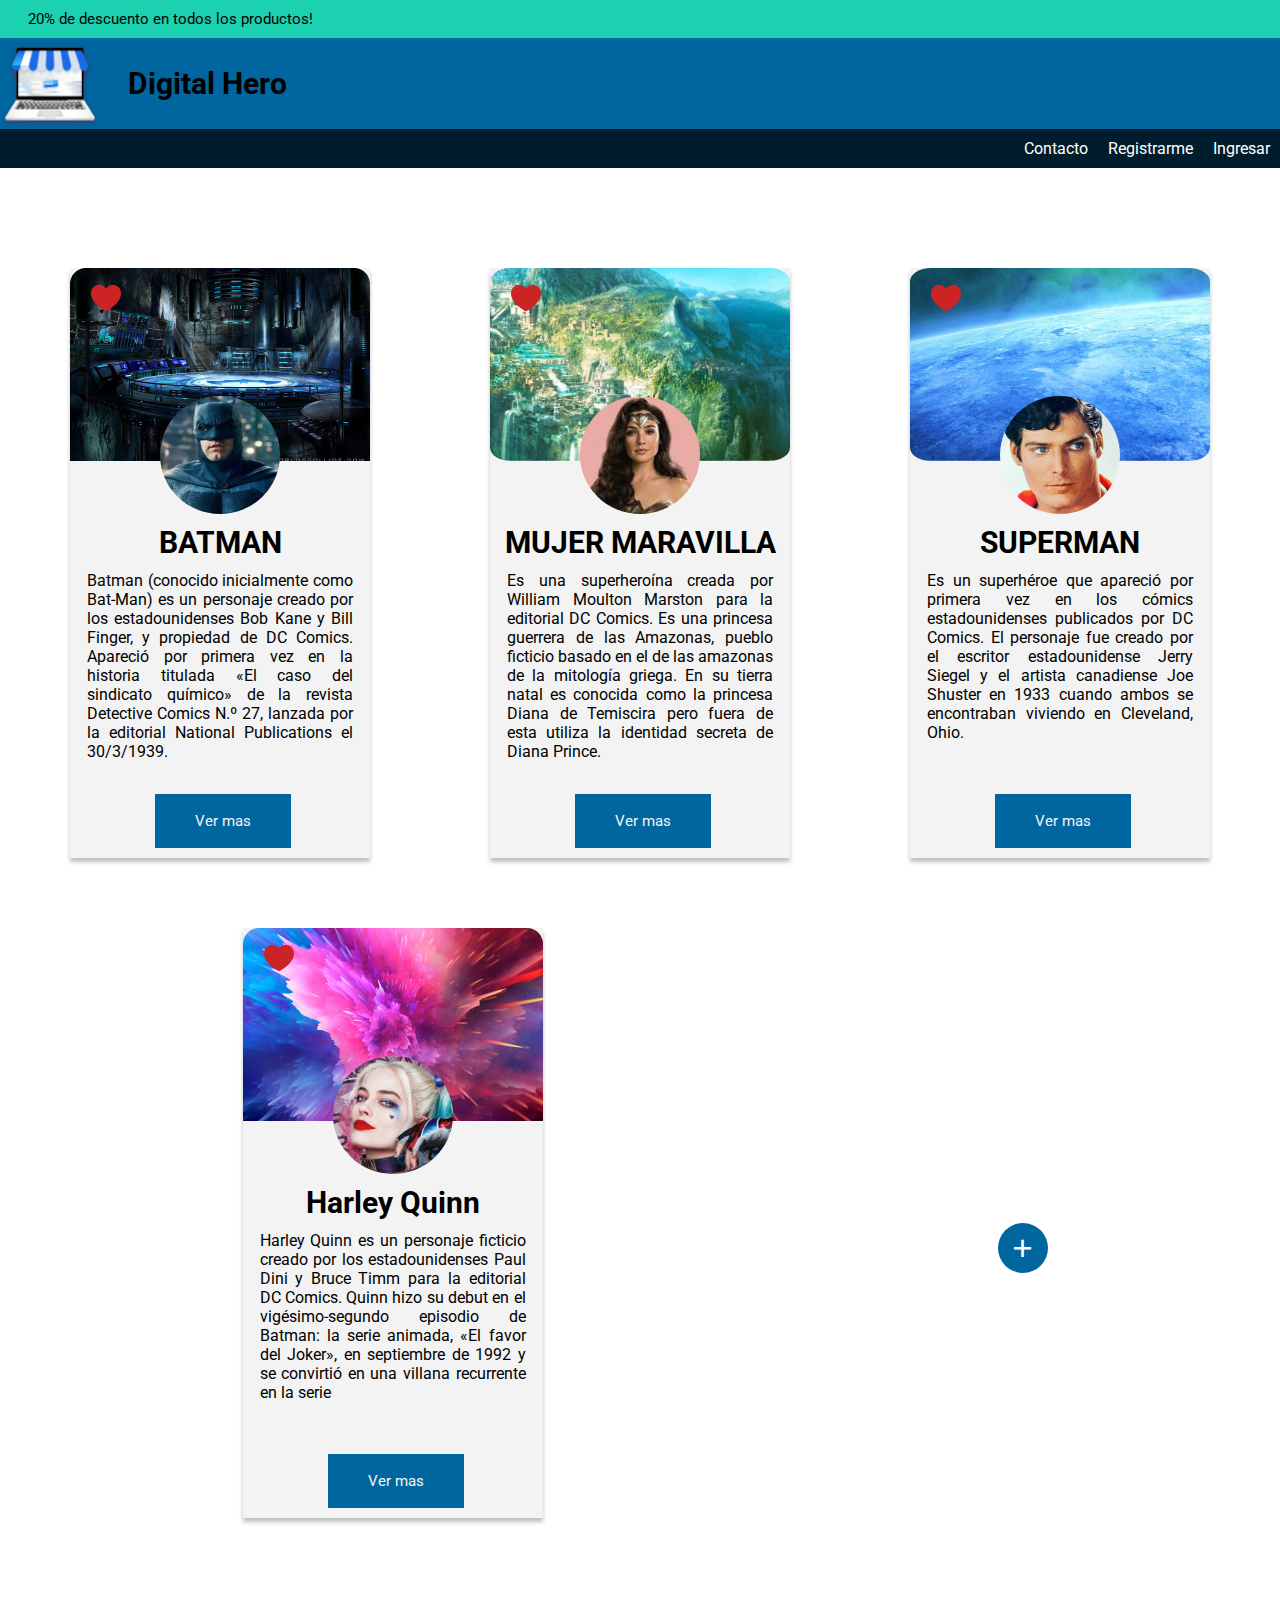
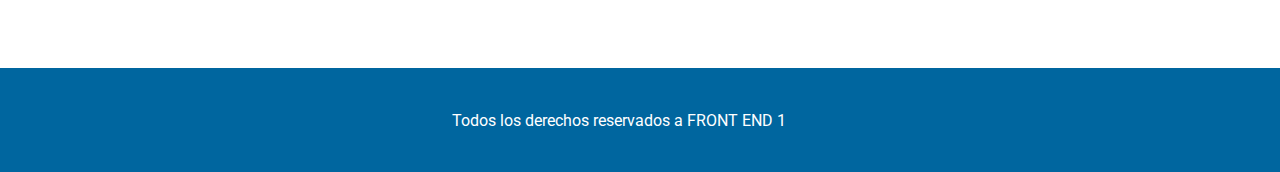
<file: index.html>
<!DOCTYPE html>
<html lang="en">
<head>
    <meta charset="UTF-8">
    <meta name="viewport" content="width=device-width, initial-scale=1.0">
    <link rel="stylesheet" href="css/style.css">
    <title>SuperheroesMQ</title>
</head>

<body>
    <div class="descuentos">
        <p>20% de descuento en todos los productos!</p>
    </div>

    <header>
        <img src="img/Logo.png" alt="Logo tienda">
        <h1>Digital Hero</h1>
    </header>
    <nav>
        <ul>
            <li><a href="views/contacto.html">Contacto</a></li>
            <li><a href="views/register.html">Registrarme</a></li>
            <li><a href="views/login.html">Ingresar</a></li>
        </ul>
    </nav>

    <main>
    
<section class="cajaMadre">
        <article class="caja"> 
             <div>
                <img src="img/fondoBatman.png" alt="Fondo de Batman">
            </div>
            <img class="corazon" src="img/Corazón.png" alt="Corazon">
            <img class="perfil" src="img/batman.png" alt="Batman"> 
            <div class="texto">
                <h2 class="mayusculas">batman</h2>
                <p>Batman (conocido inicialmente como Bat-Man) es un personaje creado por los estadounidenses Bob Kane y Bill Finger, y propiedad de DC Comics. Apareció por primera vez en la historia titulada «El caso del sindicato químico» de la revista Detective Comics N.º 27, lanzada por la editorial National Publications el 30/3/1939.</p>
                <a href="#">
                    Ver mas
                </a>
            </div>    
        </article>

        <article class="caja"> 
            <div>
                <img class="fondo" src="img/FondoMaravilla.png" alt="Fondo del pueblo ficticio donde nació la mujer Maravilla, en el amazonas de la mitología griega">
            </div>
            <img class="corazon" src="img/Corazón.png" alt="Corazon">
            <img class="perfil achicado" src="img/MujerMaravilla.png" alt="La Mujer Maravilla"> 
            <div class="texto">
                <h2 class="mayusculas">mujer maravilla</h2>
                <p>Es una superheroína creada por William Moulton Marston para la editorial DC Comics. Es una princesa guerrera de las Amazonas, pueblo ficticio basado en el de las amazonas de la mitología griega. En su tierra natal es conocida como la princesa Diana de Temiscira pero fuera de esta utiliza la identidad secreta de Diana Prince.</p>
                <a href="#">
                    Ver mas
                </a>
            </div>    
        </article>

        <article class="caja"> 
            <div>
                <img class="fondo"  src="img/FondoSuperman.png" alt="Fondo de Superman">
            </div>
            <img class="corazon" src="img/Corazón.png" alt="Corazon">
            <img class="perfil achicado" src="img/Superman.png" alt="Superman"> 
            <div class="texto">
                <h2 class="mayusculas">superman</h2>
                <p>Es un superhéroe que apareció por primera vez en los cómics estadounidenses publicados por DC Comics. ​
                    El personaje fue creado por el escritor estadounidense Jerry Siegel y el artista canadiense Joe Shuster en 1933 cuando ambos se encontraban viviendo en Cleveland, Ohio.</p>
                <a href="#">
                    Ver mas
                </a>
            </div>    
        </article>

        <article class="caja"> 
            <div>
                <img src="img/fondoHarley.png" alt="Fondo de Harley Quinn">
            </div>
            <img class="corazon" src="img/Corazón.png" alt="Corazon">
            <img class="perfil achicado" src="img/HarleyQuinn.png" alt="Harley Quinn"> 
            <div class="texto">
                <h2>Harley Quinn</h2>
                <p>Harley Quinn es un personaje ficticio creado por los estadounidenses Paul Dini y Bruce Timm para la editorial DC Comics. Quinn hizo su debut en el vigésimo-segundo episodio de Batman: la serie animada, «El favor del Joker», en septiembre de 1992 y se convirtió en una villana recurrente en la serie</p>
                <a href="#">
                    Ver mas
                </a>
            </div> 
        </article>
        <div class="button1">
            <button><a href="views/newCard.html">+</a></button>
        </div>

</section>

</main>

<footer>
    <p>Todos los derechos reservados a FRONT END 1</p>
</footer>

</body>


</html>
</file>
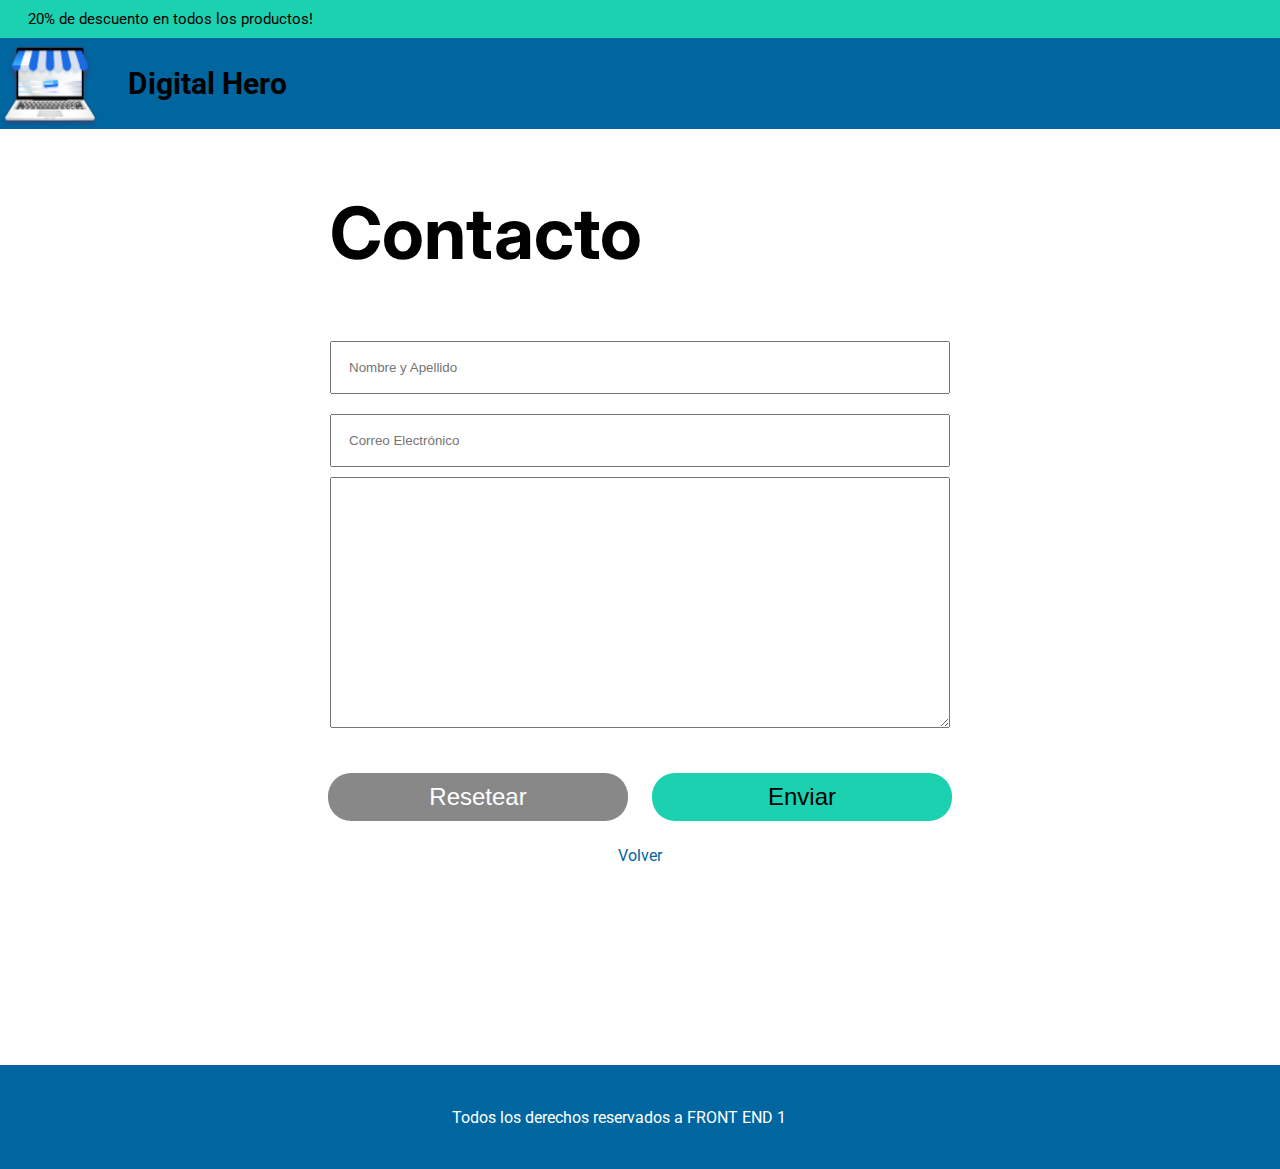
<file: views/contacto.html>
<!DOCTYPE html>
<html lang="en">
<head>
    <meta charset="UTF-8">
    <link rel="stylesheet" href="../css/style.css">
    <title>Contacto</title>
</head>

<body>
    <div class="descuentos">
        <p>20% de descuento en todos los productos!</p>
    </div>

    <header>
        <img src="../img/Logo.png" alt="Logo tienda">
        <h1>Digital Hero</h1>
    </header>

    
    <form class="contacto" action="../index.html" method=""> 
        <div class="tituloForm">
            <h2>Contacto</h2>
        </div>
        <input type="text" name="username" placeholder="Nombre y Apellido" required>
        <input type="email" name="email" placeholder="Correo Electrónico" required>
        <textarea></textarea>

        <div class="buttons2">
            <button type="reset">Resetear</button>
            <button type="submit">Enviar</button>
        </div>
    </form>

    <div class="registrarse">
        <a href="../index.html">Volver</a>     
    </div>


    <footer class="footerLogin">
        <p>Todos los derechos reservados a FRONT END 1</p>
    </footer>

</body>
</html>
</file>
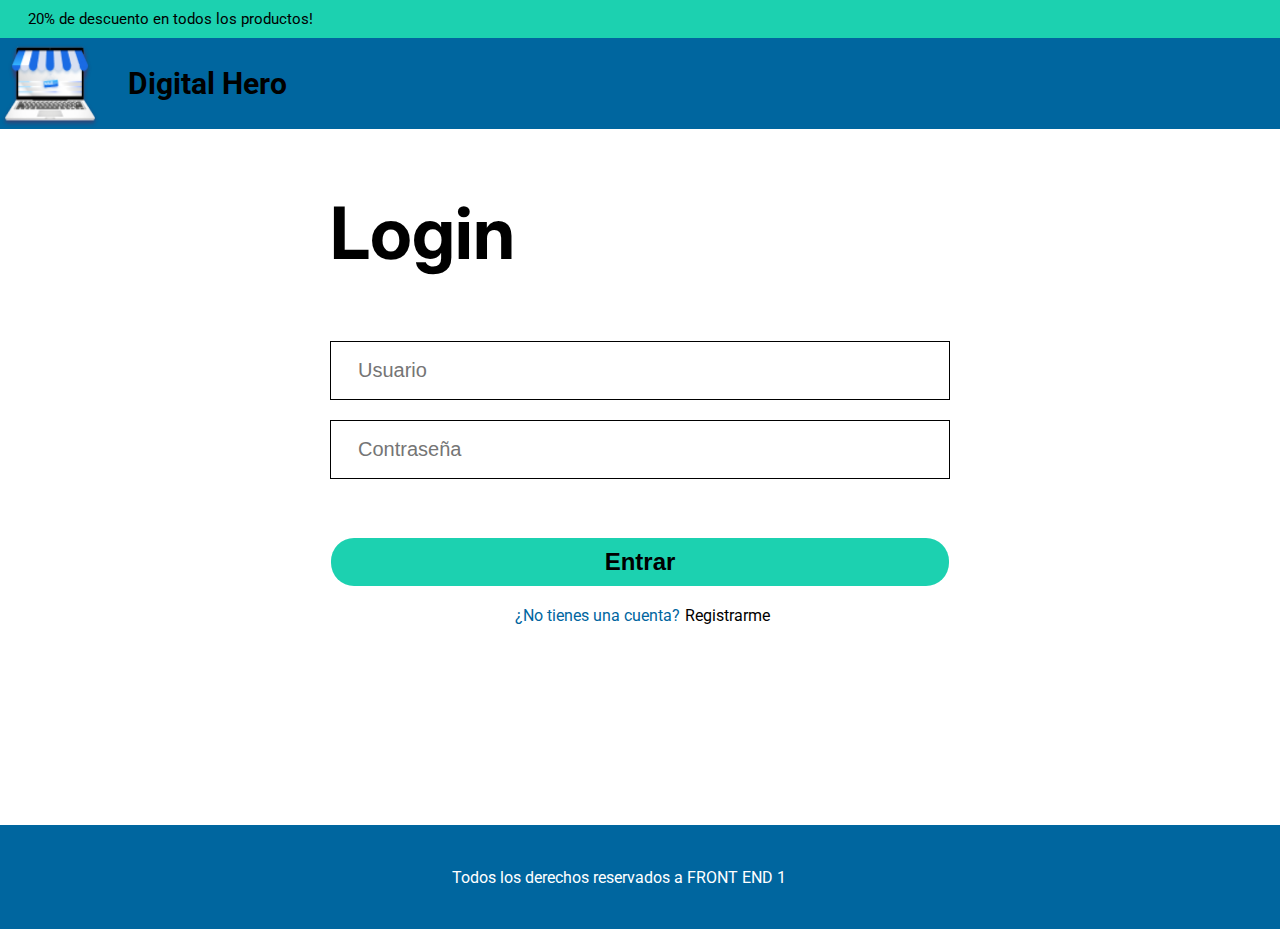
<file: views/login.html>
<!DOCTYPE html>
<html lang="en">
<head>
    <meta charset="UTF-8">
    <link rel="stylesheet" href="../css/style.css">
    <title>Login</title>
</head>

<body>
    <div class="descuentos">
        <p>20% de descuento en todos los productos!</p>
    </div>

    <header>
        <img src="../img/Logo.png" alt="Logo tienda">
        <h1>Digital Hero</h1>
    </header>

    
    <form class="login" action="../index.html" method=""> 
        <div class="tituloForm">
            <h2>Login</h2>
        </div>
        <div>
            <input type="text" name="username" id="name" placeholder="Usuario">
        </div>
        <div>
            <input type="password" name="password" id="password" placeholder="Contraseña">
        </div>
        
        <button type="submit">Entrar</button>
    </form>
    
    <div class="registrarse">
        <a href="./register.html">¿No tienes una cuenta?</a>
        <p>Registrarme</p>
    </div>
    

    <footer class="footerLogin">
        <p>Todos los derechos reservados a FRONT END 1</p>
    </footer>

</body>
</html>
</file>
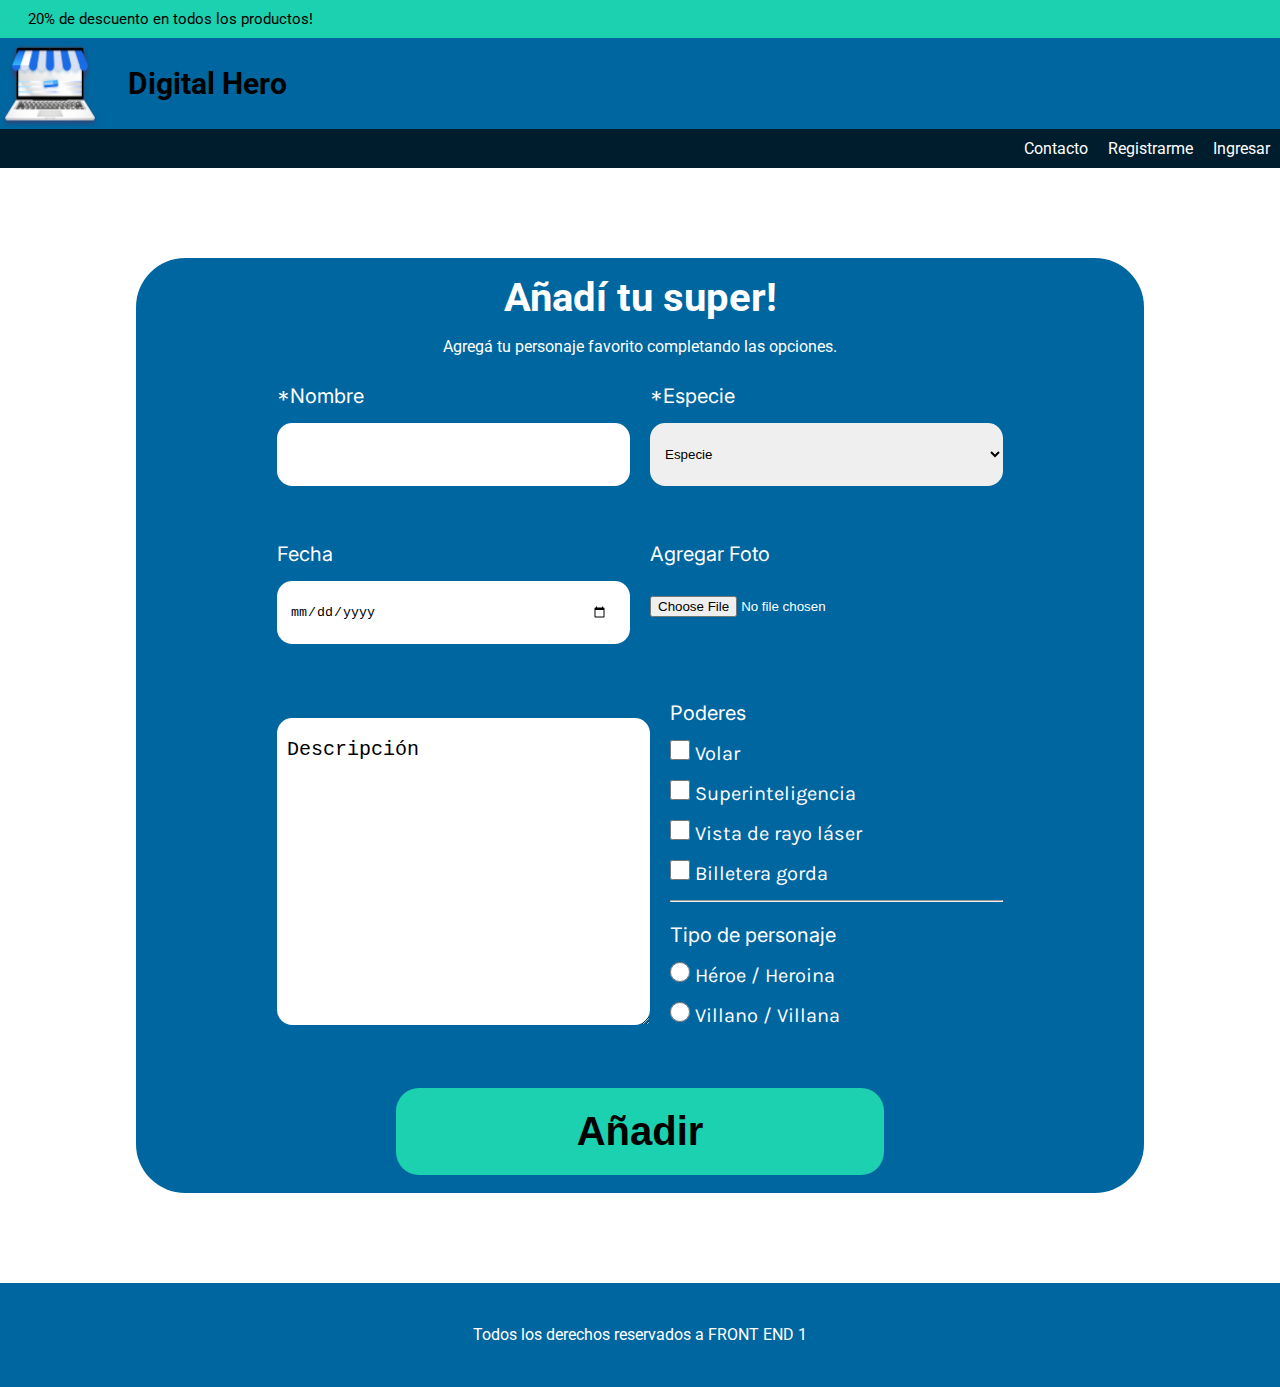
<file: views/newCard.html>
<!DOCTYPE html>
<html lang="en">
<head>
    <meta charset="UTF-8">
    <link rel="stylesheet" href="../css/style.css">
    <title>New Card</title>
</head>

<body>
    <div class="descuentos">
        <p>20% de descuento en todos los productos!</p>
    </div>

    <header>
        <img src="../img/Logo.png" alt="Logo tienda">
        <h1>Digital Hero</h1>
    </header>
    <nav>
        <ul>
            <li><a href="../views/contacto.html">Contacto</a></li>
            <li><a href="../views/register.html">Registrarme</a></li>
            <li><a href="../views/login.html">Ingresar</a></li>
        </ul>
    </nav>

    <main>
        <section class="newCard">
            <h2>Añadí tu super!</h2>
            <p>Agregá tu personaje favorito completando las opciones.</p>
            
            <form action="" method=""> 
                <div class="fila1">
                    <div class="input-form">
                        <label for="name">*Nombre</label>
                        <input type="text" name="nombreDeHeroe" id="name" required>
                    </div>
                    <div class="input-form">
                        <label>*Especie</label>
                        <select name=Especies>
                            <option value="Especie0" disabled selected>Especie</option>
                            <option value="Especie1">Unknown</option>
                        </select>  
                    </div>
                </div>    
                <div class="fila2">
                    <div class="input-form">
                        <label for="">Fecha</label>
                        <input type="date" name="fechaNacimiento" id="" placeholder="" required>
                    </div> 
                    <div class="input-form">
                        <label for="">Agregar Foto</label>
                        <input type="file" name="imagenDeHeroe" id="" placeholder="" required>
                    </div>
                </div>  
                <div class="fila3"> 
                        <div class="columna1 input-form">                  
                            <textarea name="descripcionHeroe" id="" cols="30" rows="10">Descripción</textarea>
                        </div> 
                        <div class="columna2 input-form">
                            <label for="Poderes">Poderes</label>
                            <label>
                                <input type="checkbox" name="Powers" id="Poderes" value="Volar">
                                Volar
                            </label>
                            <label>
                                <input type="checkbox" name="Powers" id="Poderes" value="Superinteligencia">
                                Superinteligencia
                            </label>
                            <label>
                                <input type="checkbox" name="Powers" id="Poderes" value="Vista de rayo láser">
                                Vista de rayo láser
                            </label>
                            <label>
                                <input type="checkbox" name="Powers" id="Poderes" value="Billetera gorda">
                                Billetera gorda
                            </label>
                            
                            <hr>
                            <!-- linea -->

                            <label for="personajes">
                                Tipo de personaje
                            </label> 
                            <label>
                                <input type="radio" name="characters" id="personajes" required>
                                Héroe / Heroina
                            </label>
                            <label>
                                <input type="radio" name="characters" id="personajes">
                                Villano / Villana
                            </label>                              
                                
                            

                                
                        </div>            
                </div>
                <button type="submit">
                    Añadir
                </button>
            </form>


        </section>




    </main>
    

    <footer class="footerCentrado">
        <p>Todos los derechos reservados a FRONT END 1</p>
    </footer>

</body>
</html>
</file>
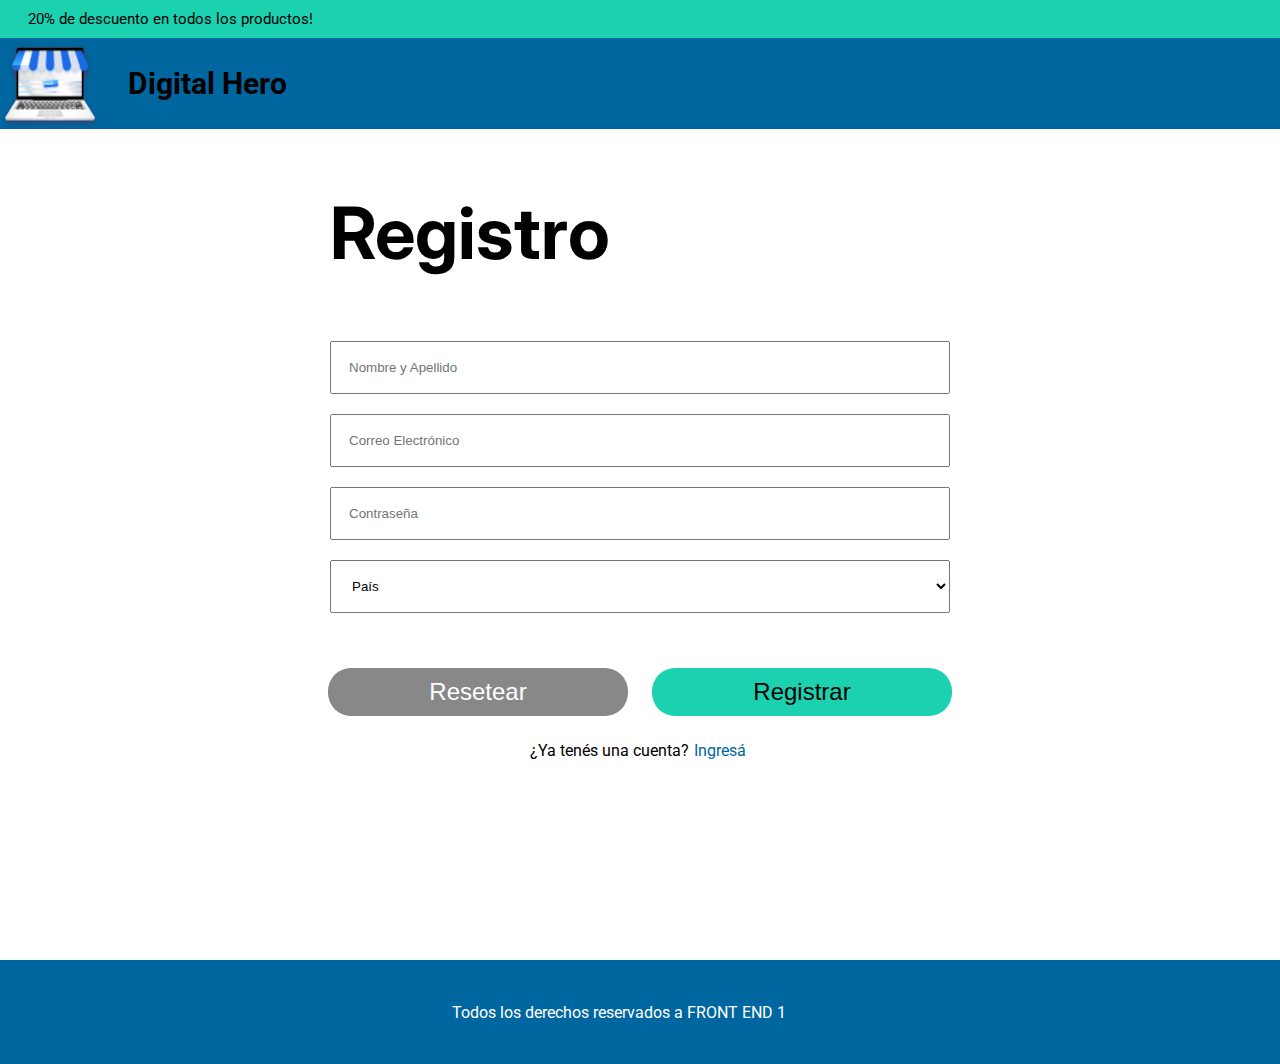
<file: views/register.html>
<!DOCTYPE html>
<html lang="en">
<head>
    <meta charset="UTF-8">
    <link rel="stylesheet" href="../css/style.css">
    <title>Registro</title>
</head>

<body>
    <div class="descuentos">
        <p>20% de descuento en todos los productos!</p>
    </div>

    <header>
        <img src="../img/Logo.png" alt="Logo tienda">
        <h1>Digital Hero</h1>
    </header>

    
    <form class="registro" action="./login.html" method=""> 
        <div class="tituloForm">
            <h2>Registro</h2>
        </div>
        <input type="text" name="username" placeholder="Nombre y Apellido" required>
        <input type="email" name="email" placeholder="Correo Electrónico" required>
        <input type="password" name="password" placeholder="Contraseña" required>
        <select name="country" >
            <option disabled selected value="País">País</option>
            <option value="arg">Argentina</option>
            <option value="col">Colombia</option>
            <option value="bra">Brasil</option>
        </select>

        <div class="buttons2">
            <button type="reset">Resetear</button>
            <button type="submit">Registrar</button>
        </div>
    </form>

    <div class="registrarse">
        <p>¿Ya tenés una cuenta?</p>
        <a href="./login.html">Ingresá</a>     
    </div>


    <footer class="footerLogin">
        <p>Todos los derechos reservados a FRONT END 1</p>
    </footer>

</body>
</html>
</file>
<file: css/style.css>
@import url('https://fonts.googleapis.com/css2?family=Roboto&display=swap');
@import url('https://fonts.googleapis.com/css2?family=Inter:wght@300&display=swap');
@import url('https://fonts.googleapis.com/css2?family=Karla&display=swap');

*{
    margin: 0;
    box-sizing: border-box;
}


main {
    padding: 90px 120px;
}

.descuentos {
    background-color: #1CD1B0;
    font-size: 15px;
    padding: 10px 28px 10px;
}

header {
    display: flex;
    background-color: #00669F;
}

header img {
    width: 100px;    
}

h1 {
    background-color: #00669F;
    font-size: 30px;
    padding: 28px 28px;
}


body {
    
    font-family: 'Roboto', sans-serif;
}

body nav {
    background-color: #001D2D;
}

body nav ul {
    display: flex;
    justify-content:flex-end;

}

body nav ul li {
    list-style: none;
    padding: 10px 10px;
    
}

body nav ul li a {
    color: white;
    text-decoration: none;  
}


.cajaMadre {
    display: flex;
    flex-direction: row;
    justify-content: space-around;
    flex-wrap: wrap;
}

.caja {
    background-color: #F3F3F3;
    width: 300px;
    height: 590px; /* originalmente 529px */
    margin: 10px 10px 60px 10px;
    text-align: center;
    position: relative;
    box-shadow: 0px 4px 4px rgba(0, 0, 0, 0.25); /* esto le da el sombreado al contorno */
}

section.cajaMadre article.caja img.corazon {
    position: absolute;
    top: 16px;
    left: 21px;
}

section.cajaMadre article.caja img.perfil {
    position: absolute;
    top: 128px;
    left: 90px;
    z-index: 1;
    border-radius: 50%;
}

section.cajaMadre article.caja img.perfil.achicado {
    width: 120px;
    height: 118px;
}

h2 {
    font-size: 30px;
    margin: 60px 10px 10px 10px;
}

h2.mayusculas {
    text-transform: uppercase;
}


section.cajaMadre article.caja div p {
    padding: 1px 17px;
    margin-bottom: 47px;
    text-align: justify;
}


section.cajaMadre article.caja div.texto a {
    background-color: #00669F;
    color: #F3F3F3;
    padding: 18px 40px;
    text-decoration: none;
    font-size: 15px;
    position: absolute;
    left: 85px;
    bottom: 10px;
}


.fondo {
    height: 193px;
    width: 300px;
    border-radius: 7%;    
}

section.cajaMadre div.button1 {
    display: flex;
    flex-wrap: wrap;
    justify-content: center;
    align-items: center;
    position: absolute;
    right: 3vw;
    top: 64vh;
}


section.cajaMadre div.button1 button {
    background-color: #00669F;
    color: #FFFFFF;
    border-radius: 50%;
    height: 50px;
    width: 50px;
    font-size: 35px;
    border: none;
    cursor: pointer;
}

section.cajaMadre div.button1 button:hover {
    background: #001D2D;
}

section.cajaMadre div.button1 button a {
    color: white;
    text-decoration: none;
}


/* section.cajaMadre div.boton {
    display: flex;
    flex-wrap: wrap;
    justify-content: center;
    align-items: center;
    background-color: #00669F;
    border-radius: 50%;
    height: 50px;
    width: 50px;
    position: absolute;
    right: 3vw;
    top: 57vh;
}

section.cajaMadre div.boton a {
    text-decoration: none;
    color: white;
    font-size: 35px;
} */

footer {
    background-color: #00669F;
    color: white;
    height: 104px;
    padding: 18px;
    display: flex;
    justify-content: space-between;
    align-items: center;
    flex-wrap: wrap;
    width: 100%;
}

footer p {
    text-align: right;
    width: 60vw;
}

footer img {
    height: 60%;
}



/* Contacto */

form div.tituloForm {
    display: flex;
    width: 620px;
    padding-bottom: 45px ;
}

form div.tituloForm h2 {
    font-size: 72px;
    font-family: 'Inter', sans-serif;
    margin: 60px 10px 10px 0px;
}

form.contacto {
    display: flex;
    flex-direction: column;
    align-items: center;
}

form.contacto input {
    padding: 17px;
    width: 620px;
    margin: 10px;
}

form.contacto textarea {
    width: 620px;
    height: 251px;

}


/* Registro */

form.registro {
    display: flex;
    flex-direction: column;
    align-items: center;
}

form.registro input {
    padding: 17px;
    width: 620px;
    margin: 10px;
}

form.registro select {
    padding: 17px;
    width: 620px;
    margin: 10px;
}

/* form input[type=email]:invalid {
    border: 1px red solid;
} */

form div.buttons2 button {
    width: 300px;
    border-radius: 23.011px;
    padding: 10px;
    border: none;
    color: white;
    background: #888888;
    font-size: 24px;
    margin: 45px 10px 5px 10px;
    cursor: pointer;
}

form div.buttons2 button[type=submit] {
    background: #1CD1B0;
    color: #000;
}

form div.buttons2 button:hover {
    border: 2px black solid;
}



/* Login */

form.login {
    display: flex;
    flex-direction: column;
    justify-content: center;
    align-items: center;
}


form.login input {
    font-size: 20px;
    padding: 17px 27px;
    width: 620px;
    margin: 10px;
    border: solid;
    border-width: 1.5px;
}

form.login button {
    background: #1CD1B0;
    width: 618px;
    border: none;
    border-radius: 23.011px;
    padding: 10px;
    font-size: 24px;
    font-weight: bold;
    margin-top: 49px;
    cursor: pointer;
}

form.login button:hover {
    background: #001D2D;
    color: white;
}


body div.registrarse {
    display: flex;
    justify-content: center;
    padding: 20px;
}

body div.registrarse a {
    padding: 0px 5px;
    text-decoration: none;
    color: #00669F;
}

footer.footerLogin {
    margin-top: 20vh;
}




/* New Card */
section.newCard {
    background-color: #00669F;
    color: white;
    width: 80%;
    margin-left: 10%;
    border-radius: 49.0901px;
    display: flex;
    flex-direction: column;
    align-items: center;

}

section.newCard h2 {
    padding: 16px 10px;
    font-size: 40px;
    margin: auto;
}

section.newCard form {
    display: flex;
    width: 100%;
    justify-content: center;
    flex-wrap: wrap;
}

section.newCard form div.input-form {
    display: flex;
    flex-direction: column;
    width: 50%;
    margin: 10px;
    justify-content: space-around;
    font-size: 20px;
    font-family: 'Inter', sans-serif;
}

section.newCard form div.input-form label {
    padding-bottom: 15px;
}

section.newCard form div.fila1 {
    display: flex;
    width: 100%;
    justify-content: center;
    padding: 1.8% 13%;
}

section.newCard form div.fila1 div input {
    border-radius: 15.3407px;
    border: none;
    height: 63px;
    padding-left: 11px;
}

section.newCard form div.fila1 div select {
    height: 63px;
    border-radius: 15.3407px;
    border: none;
    padding-left: 11px;
}

section.newCard form div.fila2 {
    display: flex;
    width: 100%;
    justify-content: center;
    padding: 1.8% 13%;
    align-items: baseline;
}

section.newCard form div.fila2 div input[type="date"] {
    height: 63px;
    border-radius: 15.3407px;
    border: none;
    padding: 21px 22px 21px 13px;
}

section.newCard form div.fila2 div input[type="file"] {
    padding-top: 4%;
}

section.newCard form div.fila3 {
    display: flex;
    width: 100%;
    justify-content: center;
    padding: 1.8% 13%;   
}

/* section.newCard form div.fila3 div {
    display: flex;
    flex-direction: column;
    width: 50%;  
} */

section.newCard form div.fila3 div.columna1 {
    display: flex;
}

section.newCard form div.fila3 div.columna1 textarea {
    height: 307px;
    border-radius: 15.3407px;
    border: none;
    padding: 20px 10px;
    font-size: 20px;
}

section.newCard form div.fila3 div.columna2 {
    justify-content: space-evenly;
}

section.newCard form div.fila3 div.columna2.input-form label[for=Poderes] {
    font-family: 'Inter', sans-serif;
}

section.newCard form div.fila3 div.columna2.input-form label input[type=checkbox] {
    width:20px;
    height: 20px;
}

section.newCard form div.fila3 div.columna2.input-form label[for=personajes] {
    font-family: 'Inter', sans-serif;
    padding-top: 21px;
}

section.newCard form div.fila3 div.columna2.input-form label input[type=radio] {
    width: 20px;
    height: 20px;
}

section.newCard form div.fila3 div.columna2.input-form label {
    font-family: 'Karla', sans-serif;
}



section.newCard form button {
    background-color: #1CD1B0;
    border: none;
    border-radius: 23.011px;
    font-size: 40px;
    font-weight: bold;
    width: 48.4%;
    padding: 21px;
    margin:18px;
    cursor: pointer;
}

section.newCard form button:hover{
    background-color: #001D2D;
    color: white;
}


footer.footerCentrado {
    justify-content: center;
}

footer.footerCentrado p {
    width: auto;
}





@media (max-width: 1520px) {
    /* Tablets grandes/laptop */
    main {
        padding: 90px 10px;
    }
    section.cajaMadre div.button1 {
        top: 90vh;
        position: static;
    }
}

/* @media (max-width: 1300x) {

} */


@media (max-width: 1216px) {
    /* Tablets grandes/laptop */
    section.cajaMadre div.button1 {
        top: 90vh;
    }
}


@media (max-width: 979px) {
    /* Tablets */
    section.cajaMadre {
        justify-content: space-evenly;
    }

    section.cajaMadre div.button1 {
        top: 100vh;
        right: 3vw;
        position: absolute;
    }
}

@media (max-width: 845px) {
    section.cajaMadre div.button1 {
        top: 100vh;
        right: 3vw;
        position: sticky;
        width: 50vw;
    }
}



@media (max-width: 668px) {
    /* Tablets */
    section.cajaMadre div.button1 {
        top: 177vh;
        right: 9vw;
    }
}


@media (max-width: 480px) {
    /* Celulares */
    section.cajaMadre div.button1 {
        position: static;
        top: 177vh;   
    }
    footer {
        justify-content: center;
    }
    footer p {
      text-align: center;
    }
    
}

@media (max-width: 406px) {
    /* Celulares */
    section.cajaMadre div.button1 {
        top: 337vh;
    }
    footer {
        justify-content: center;
    }
    footer p {
      text-align: center;
    }
}
</file>
